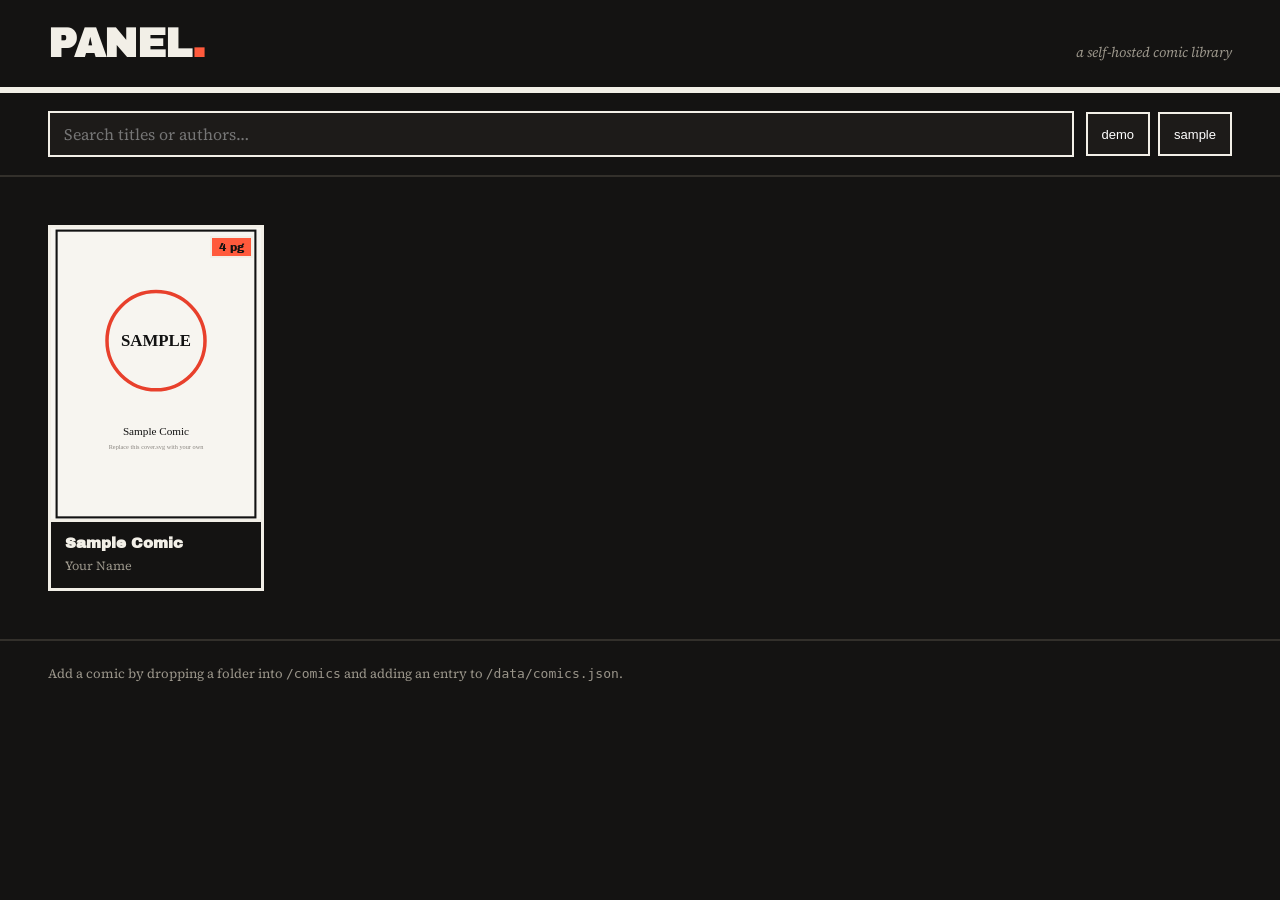
<file: index.html>
<!DOCTYPE html>
<html lang="en">
<head>
<meta charset="UTF-8">
<meta name="viewport" content="width=device-width, initial-scale=1.0, viewport-fit=cover">
<meta name="color-scheme" content="dark">
<meta name="theme-color" content="#141312">
<title>Panel — Comic Library</title>
<link rel="stylesheet" href="css/style.css">
</head>
<body>

  <header class="masthead">
    <h1>PANEL<span>.</span></h1>
    <div class="tagline">a self-hosted comic library</div>
  </header>

  <div class="toolbar">
    <input type="search" id="search" placeholder="Search titles or authors…" autocomplete="off">
    <div class="tag-filters" id="tagFilters"></div>
  </div>

  <main class="gallery" id="gallery">
    <!-- cards injected by js/app.js -->
  </main>

  <div class="empty-state" id="emptyState" hidden>Nothing matches that search.</div>

  <footer class="site-footer">
    Add a comic by dropping a folder into <code>/comics</code> and adding an entry to <code>/data/comics.json</code>.
  </footer>

  <script src="js/app.js"></script>
</body>
</html>
</file>
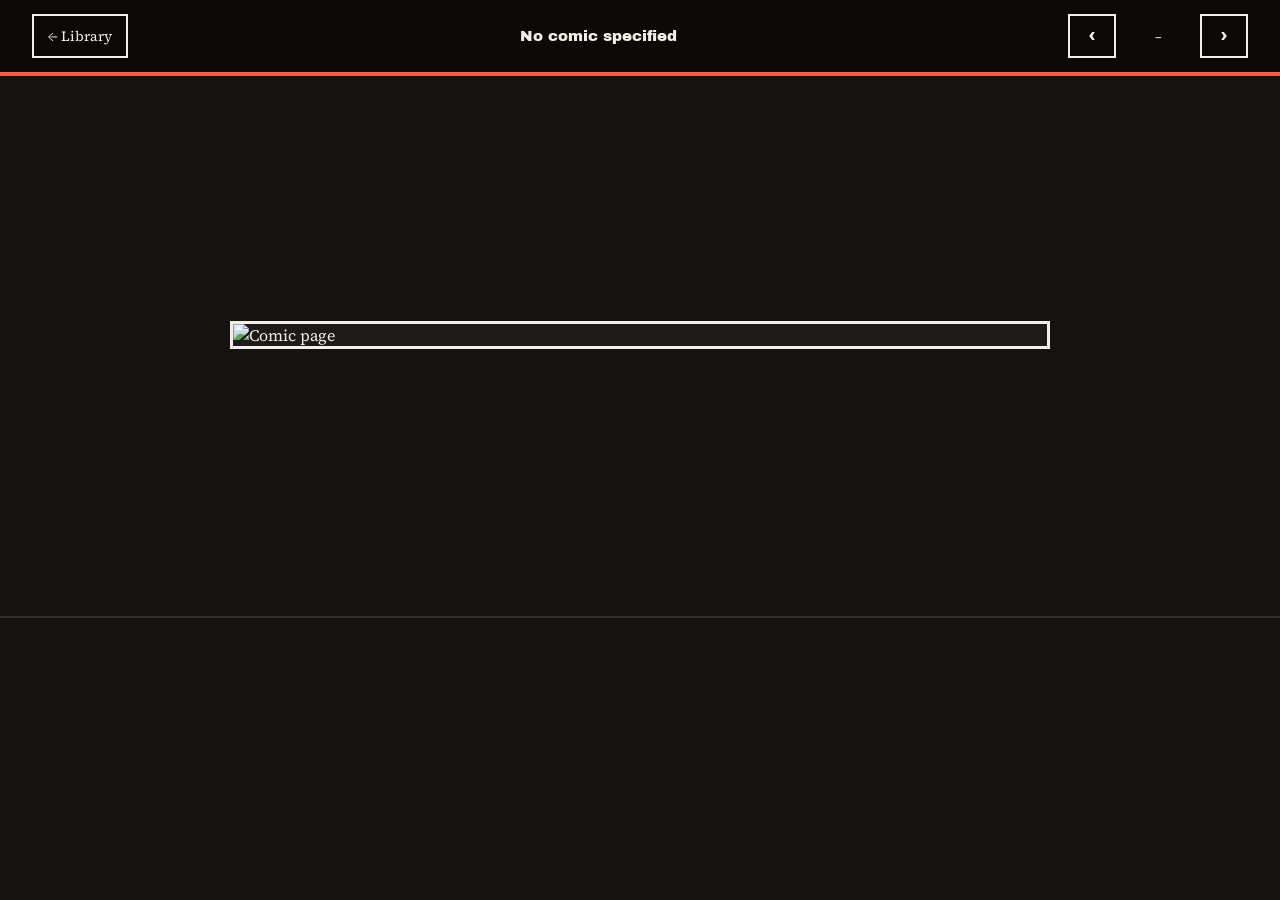
<file: reader.html>
<!DOCTYPE html>
<html lang="en">
<head>
<meta charset="UTF-8">
<meta name="viewport" content="width=device-width, initial-scale=1.0, viewport-fit=cover">
<meta name="color-scheme" content="dark">
<meta name="theme-color" content="#0B0A09">
<title>Reader — Panel</title>
<link rel="stylesheet" href="css/style.css">
</head>
<body>

  <div class="reader-bar">
    <a class="back-link" href="index.html">← Library</a>
    <div class="title" id="comicTitle">Loading…</div>
    <div class="reader-controls">
      <button id="prevBtn" aria-label="Previous page">‹</button>
      <span class="page-indicator" id="pageIndicator">–</span>
      <button id="nextBtn" aria-label="Next page">›</button>
    </div>
  </div>

  <main class="reader-stage" id="readerStage">
    <img id="pageImg" alt="Comic page">
  </main>

  <p class="swipe-hint">Swipe left / right to turn pages</p>

  <nav class="thumb-strip" id="thumbStrip" aria-label="Page thumbnails"></nav>

  <script src="js/reader.js"></script>
</body>
</html>
</file>
<file: css/style.css>
@import url('https://fonts.googleapis.com/css2?family=Archivo+Black&family=Source+Serif+4:opsz,wght@8..60,400;8..60,600&display=swap');

:root{
  --ink:#F2EFE7;        /* now the foreground / "line" color on dark */
  --paper:#141312;      /* main background, warm near-black, not pure #000 */
  --paper-dim:#1D1B19;  /* card / cover placeholder background */
  --red:#FF5A3C;        /* brightened accent so it still pops on dark */
  --grey:#9A958A;
  --line:#33302B;
  --bar-bg:#0B0A09;     /* dedicated near-black surface for bars/toolbars */
  --bar-fg:#F2EFE7;
  --radius:0; /* comic panels: hard corners, not rounded cards */
  --safe-t: env(safe-area-inset-top, 0px);
  --safe-b: env(safe-area-inset-bottom, 0px);
  --safe-l: env(safe-area-inset-left, 0px);
  --safe-r: env(safe-area-inset-right, 0px);
}

*{box-sizing:border-box;}
html{scroll-behavior:smooth; background:var(--paper);}
body{
  margin:0;
  background:var(--paper);
  color:var(--ink);
  font-family:'Source Serif 4', Georgia, serif;
  -webkit-font-smoothing:antialiased;
  padding-left:var(--safe-l);
  padding-right:var(--safe-r);
  overscroll-behavior-y:none;
  touch-action:manipulation; /* kill double-tap-to-zoom delay on iPad */
}

a{color:inherit;text-decoration:none;}

/* ---------- Masthead ---------- */
.masthead{
  border-bottom:6px solid var(--ink);
  padding:calc(22px + var(--safe-t)) clamp(20px,4vw,48px) 22px;
  display:flex;
  align-items:baseline;
  justify-content:space-between;
  gap:16px;
  flex-wrap:wrap;
}
.masthead h1{
  font-family:'Archivo Black', sans-serif;
  font-size:clamp(28px,4vw,40px);
  margin:0;
  letter-spacing:-0.5px;
}
.masthead h1 span{color:var(--red);}
.masthead .tagline{
  font-size:14px;
  color:var(--grey);
  font-style:italic;
}

/* ---------- Toolbar / search ---------- */
.toolbar{
  padding:18px clamp(20px,4vw,48px);
  display:flex;
  gap:12px;
  align-items:center;
  flex-wrap:wrap;
  border-bottom:2px solid var(--line);
}
.toolbar input[type="search"]{
  flex:1;
  min-width:200px;
  min-height:44px;
  padding:10px 14px;
  border:2px solid var(--ink);
  background:var(--paper-dim);
  font-family:inherit;
  font-size:16px; /* 16px prevents iOS/iPadOS auto-zoom-on-focus */
  color:var(--ink);
}
.toolbar input[type="search"]:focus{
  outline:3px solid var(--red);
  outline-offset:-1px;
}
.tag-filters{display:flex;gap:8px;flex-wrap:wrap;}
.tag-chip{
  padding:10px 14px;
  min-height:44px;
  display:inline-flex;
  align-items:center;
  border:2px solid var(--ink);
  font-size:13px;
  cursor:pointer;
  background:var(--paper-dim);
  transition:background .12s ease, color .12s ease;
}
.tag-chip:hover{background:var(--ink);color:var(--paper);}
.tag-chip.active{background:var(--red);border-color:var(--red);color:var(--paper);}

/* ---------- Gallery grid ---------- */
.gallery{
  padding:clamp(20px,4vw,48px);
  padding-bottom:calc(48px + var(--safe-b));
  display:grid;
  grid-template-columns:repeat(auto-fill,minmax(200px,1fr));
  gap:clamp(18px,2vw,28px);
}
/* iPad portrait / landscape: tuned column counts so cards don't stretch too wide */
@media (min-width:768px) and (max-width:834px){
  .gallery{grid-template-columns:repeat(3,1fr);}
}
@media (min-width:1024px) and (max-width:1194px){
  .gallery{grid-template-columns:repeat(4,1fr);}
}
.card{
  position:relative;
  border:3px solid var(--ink);
  background:var(--paper);
  display:flex;
  flex-direction:column;
  cursor:pointer;
}
.card .cover-wrap{
  aspect-ratio:3/4.2;
  overflow:hidden;
  border-bottom:3px solid var(--ink);
  background:var(--paper-dim);
  position:relative;
}
.card .cover-wrap img{
  width:100%;height:100%;object-fit:cover;
  display:block;
  transition:transform .25s ease;
}
.card:hover .cover-wrap img{transform:scale(1.04);}
.card .halftone{
  position:absolute;inset:0;
  background-image:radial-gradient(var(--red) 1px, transparent 1.4px);
  background-size:6px 6px;
  opacity:0;
  mix-blend-mode:screen; /* on a dark surface, screen lifts highlights instead of multiply's darkening */
  transition:opacity .2s ease;
  pointer-events:none;
}
.card:hover .halftone,
.card:focus-visible .halftone{opacity:.12;}
.card .meta{padding:12px 14px 14px;}
.card .meta h3{
  margin:0 0 4px;
  font-family:'Archivo Black', sans-serif;
  font-size:15px;
  line-height:1.25;
}
.card .meta .author{font-size:12.5px;color:var(--grey);}
.card .page-badge{
  position:absolute;
  top:8px;right:8px;
  background:var(--red);
  color:var(--paper);
  font-family:'Archivo Black',sans-serif;
  font-size:11px;
  padding:3px 7px;
  border:2px solid var(--ink);
}

.empty-state{
  padding:60px 20px;
  text-align:center;
  color:var(--grey);
  font-size:16px;
}

/* ---------- Reader ---------- */
.reader-bar{
  position:sticky;top:0;z-index:10;
  display:flex;align-items:center;justify-content:space-between;
  gap:12px;
  padding:calc(14px + var(--safe-t)) clamp(16px,3vw,32px) 14px;
  background:var(--bar-bg);
  color:var(--bar-fg);
  border-bottom:4px solid var(--red);
  flex-wrap:wrap;
}
.reader-bar .title{
  font-family:'Archivo Black',sans-serif;
  font-size:15px;
  white-space:nowrap;
  overflow:hidden;
  text-overflow:ellipsis;
}
.reader-bar .back-link{
  font-size:14px;
  border:2px solid var(--bar-fg);
  padding:9px 14px; /* larger tap target for touch */
  flex-shrink:0;
  min-height:44px;
  display:inline-flex;
  align-items:center;
}
.reader-bar .back-link:hover{background:var(--bar-fg);color:var(--bar-bg);}
.reader-controls{display:flex;align-items:center;gap:10px;flex-shrink:0;}
.reader-controls button{
  background:transparent;
  border:2px solid var(--bar-fg);
  color:var(--bar-fg);
  font-family:'Archivo Black',sans-serif;
  font-size:18px;
  padding:8px 16px;
  min-width:48px;
  min-height:44px; /* Apple HIG minimum tap target */
  cursor:pointer;
}
.reader-controls button:hover{background:var(--red);border-color:var(--red);}
.reader-controls button:disabled{opacity:.3;cursor:default;background:none;border-color:var(--bar-fg);}
.page-indicator{font-size:13px;font-variant-numeric:tabular-nums;min-width:64px;text-align:center;}

.reader-stage{
  display:flex;
  justify-content:center;
  align-items:center;
  min-height:60vh;
  padding:clamp(16px,3vw,40px) 16px 60px;
  touch-action:pan-y; /* let vertical scroll through, we handle horizontal swipe ourselves */
  user-select:none;
  -webkit-user-select:none;
}
.reader-stage img{
  max-width:min(820px,92vw);
  max-height:82vh;
  width:100%;
  height:auto;
  object-fit:contain;
  border:3px solid var(--ink);
  background:var(--paper-dim);
  -webkit-touch-callout:none; /* stop iPadOS long-press "save image" callout */
  cursor:pointer;
}

.thumb-strip{
  display:flex;
  gap:10px;
  overflow-x:auto;
  -webkit-overflow-scrolling:touch;
  padding:14px clamp(16px,3vw,32px) calc(20px + var(--safe-b));
  border-top:2px solid var(--line);
  scrollbar-width:thin;
}
.thumb-strip button{
  border:3px solid transparent;
  padding:4px;
  min-width:44px;
  min-height:44px;
  background:none;
  cursor:pointer;
  flex-shrink:0;
}
.thumb-strip button img{
  width:64px;height:88px;object-fit:cover;display:block;
}
.thumb-strip button.active{border-color:var(--red);}

.swipe-hint{
  text-align:center;
  font-size:12px;
  color:var(--grey);
  padding:0 20px 8px;
  display:none;
}
@media (pointer:coarse){
  .swipe-hint{display:block;}
}

footer.site-footer{
  padding:24px clamp(20px,4vw,48px) calc(24px + var(--safe-b));
  color:var(--grey);
  font-size:13px;
  border-top:2px solid var(--line);
}

/* Keyboard focus visibility */
a:focus-visible, button:focus-visible, input:focus-visible{
  outline:3px solid var(--red);
  outline-offset:2px;
}

@media (max-width:560px){
  .reader-bar .title{display:none;}
}
</file>
